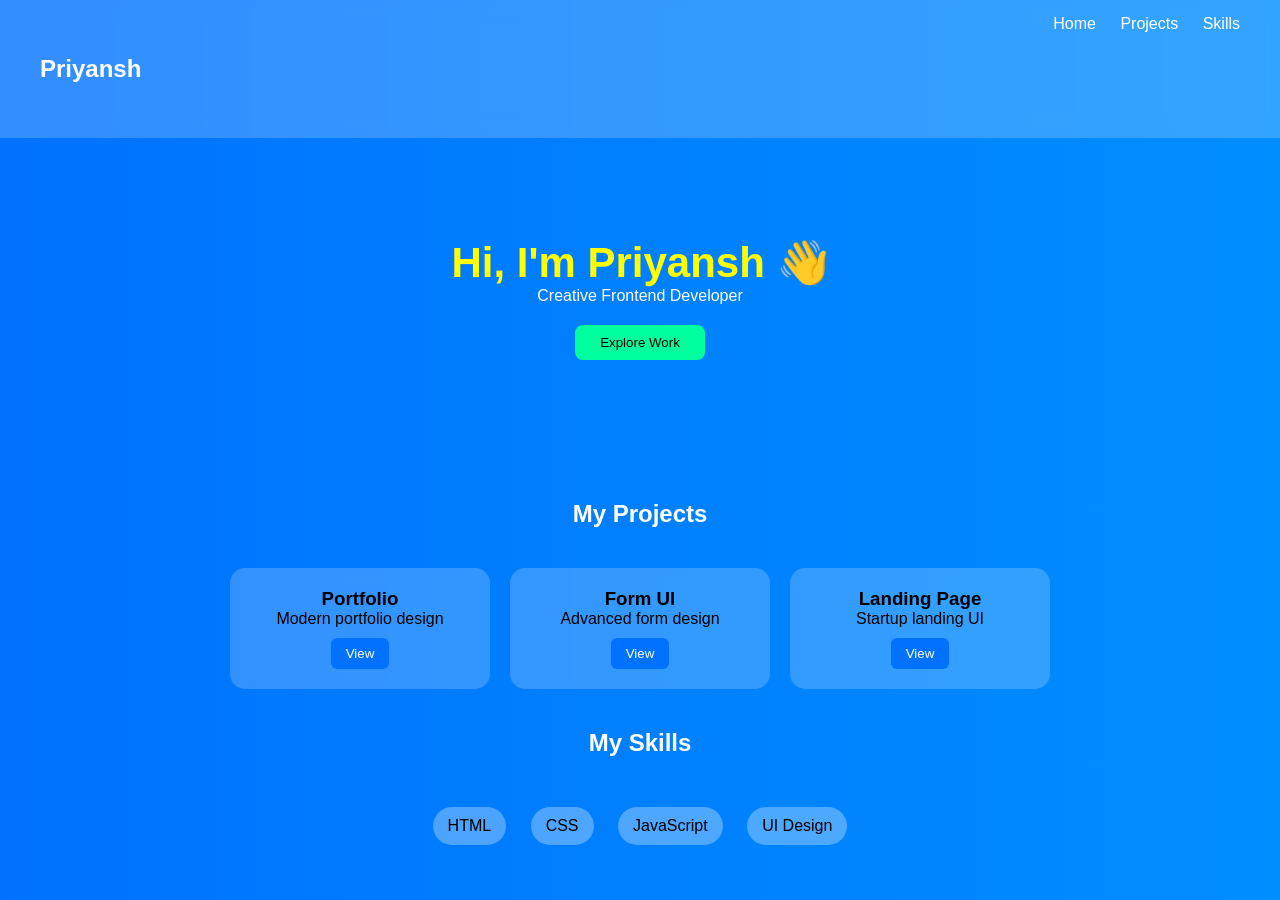
<file: Index.html>
<!DOCTYPE html>
<html lang="en">
<head>
<meta charset="UTF-8">
<meta name="viewport" content="width=device-width, initial-scale=1.0">
<title>Premium Portfolio</title>

<style>
* {
  margin: 0;
  padding: 0;
  box-sizing: border-box;
  font-family: 'Poppins', sans-serif;
}

html {
  scroll-behavior: smooth;
}

/* Animated Background */
body {
  background: linear-gradient(270deg, #00ff9d, #00c6ff, #0072ff);
  background-size: 600% 600%;
  animation: bgMove 10s ease infinite;
}

@keyframes bgMove {
  0% { background-position: 0% }
  50% { background-position: 100% }
  100% { background-position: 0% }
}

/* Navbar */
nav {
  display: flex;
  justify-content: space-between;
  padding: 15px 40px;
  background: rgba(255,255,255,0.2);
  backdrop-filter: blur(10px);
  position: sticky;
  top: 0;
}

nav a {
  color: white;
  margin-left: 20px;
  text-decoration: none;
}

nav a:hover {
  color: yellow;
}

/* Hero */
.hero {
  text-align: center;
  padding: 100px 20px;
  color: white;
}

.hero h1 {
  color: yellow;
  font-size: 42px;
}

.hero button {
  margin-top: 20px;
  padding: 10px 25px;
  border: none;
  background: #00ff9d;
  border-radius: 8px;
  cursor: pointer;
  position: relative;
  overflow: hidden;
  transition: 0.3s;
}

.hero button:hover {
  background: #00c6ff;
  transform: scale(1.05);
}

/* Sections */
h2 {
  text-align: center;
  margin: 40px 0;
  color: white;
}

/* Projects */
.projects {
  display: flex;
  justify-content: center;
  gap: 20px;
  flex-wrap: wrap;
}

.card {
  background: rgba(255,255,255,0.2);
  backdrop-filter: blur(10px);
  padding: 20px;
  width: 260px;
  border-radius: 15px;
  text-align: center;
  transition: 0.3s;
}

.card:hover {
  transform: translateY(-12px) scale(1.03);
}

.card button {
  margin-top: 10px;
  padding: 8px 15px;
  border: none;
  background: #0072ff;
  color: white;
  border-radius: 6px;
  cursor: pointer;
  position: relative;
  overflow: hidden;
}

/* Skills */
.skills {
  text-align: center;
}

.skills span {
  display: inline-block;
  background: rgba(255,255,255,0.3);
  padding: 10px 15px;
  margin: 10px;
  border-radius: 20px;
  transition: 0.3s;
}

.skills span:hover {
  background: #00ff9d;
  transform: scale(1.1);
}

/* Ripple */
.ripple {
  position: absolute;
  border-radius: 50%;
  background: rgba(255,255,255,0.6);
  transform: scale(0);
  animation: ripple 0.6s linear;
}

@keyframes ripple {
  to {
    transform: scale(4);
    opacity: 0;
  }
}

/* Glow */
button:hover {
  box-shadow: 0 0 10px #00ff9d, 0 0 20px #00c6ff;
}
</style>

</head>
<body>

<!-- Navbar -->
<nav>
  <h2 style="color:white;">Priyansh</h2>
  <div>
    <a href="#home">Home</a>
    <a href="#projects">Projects</a>
    <a href="#skills">Skills</a>
  </div>
</nav>

<!-- Hero -->
<section id="home" class="hero">
  <h1>Hi, I'm Priyansh 👋</h1>
  <p>Creative Frontend Developer</p>
  <button>Explore Work</button>
</section>

<!-- Projects -->
<section id="projects">
  <h2>My Projects</h2>

  <div class="projects">
    <div class="card">
      <h3>Portfolio</h3>
      <p>Modern portfolio design</p>
      <button>View</button>
    </div>

    <div class="card">
      <h3>Form UI</h3>
      <p>Advanced form design</p>
      <button>View</button>
    </div>

    <div class="card">
      <h3>Landing Page</h3>
      <p>Startup landing UI</p>
      <button>View</button>
    </div>
  </div>
</section>

<!-- Skills -->
<section id="skills">
  <h2>My Skills</h2>
  <div class="skills">
    <span>HTML</span>
    <span>CSS</span>
    <span>JavaScript</span>
    <span>UI Design</span>
  </div>
</section>

<!-- JavaScript -->
<script>

// Smooth Scroll + Ripple
document.querySelectorAll('a, button').forEach(el => {
  el.addEventListener('click', function(e) {

    // Smooth Scroll
    if (this.tagName === "A") {
      e.preventDefault();
      const target = document.querySelector(this.getAttribute('href'));
      if (target) target.scrollIntoView({ behavior: 'smooth' });
    }

    // Ripple Effect
    const circle = document.createElement("span");
    circle.classList.add("ripple");

    const rect = this.getBoundingClientRect();
    const size = Math.max(rect.width, rect.height);

    circle.style.width = circle.style.height = size + "px";
    circle.style.left = e.clientX - rect.left - size/2 + "px";
    circle.style.top = e.clientY - rect.top - size/2 + "px";

    this.appendChild(circle);

    setTimeout(() => circle.remove(), 600);
  });
});

</script>

</body>
</html>
</file>
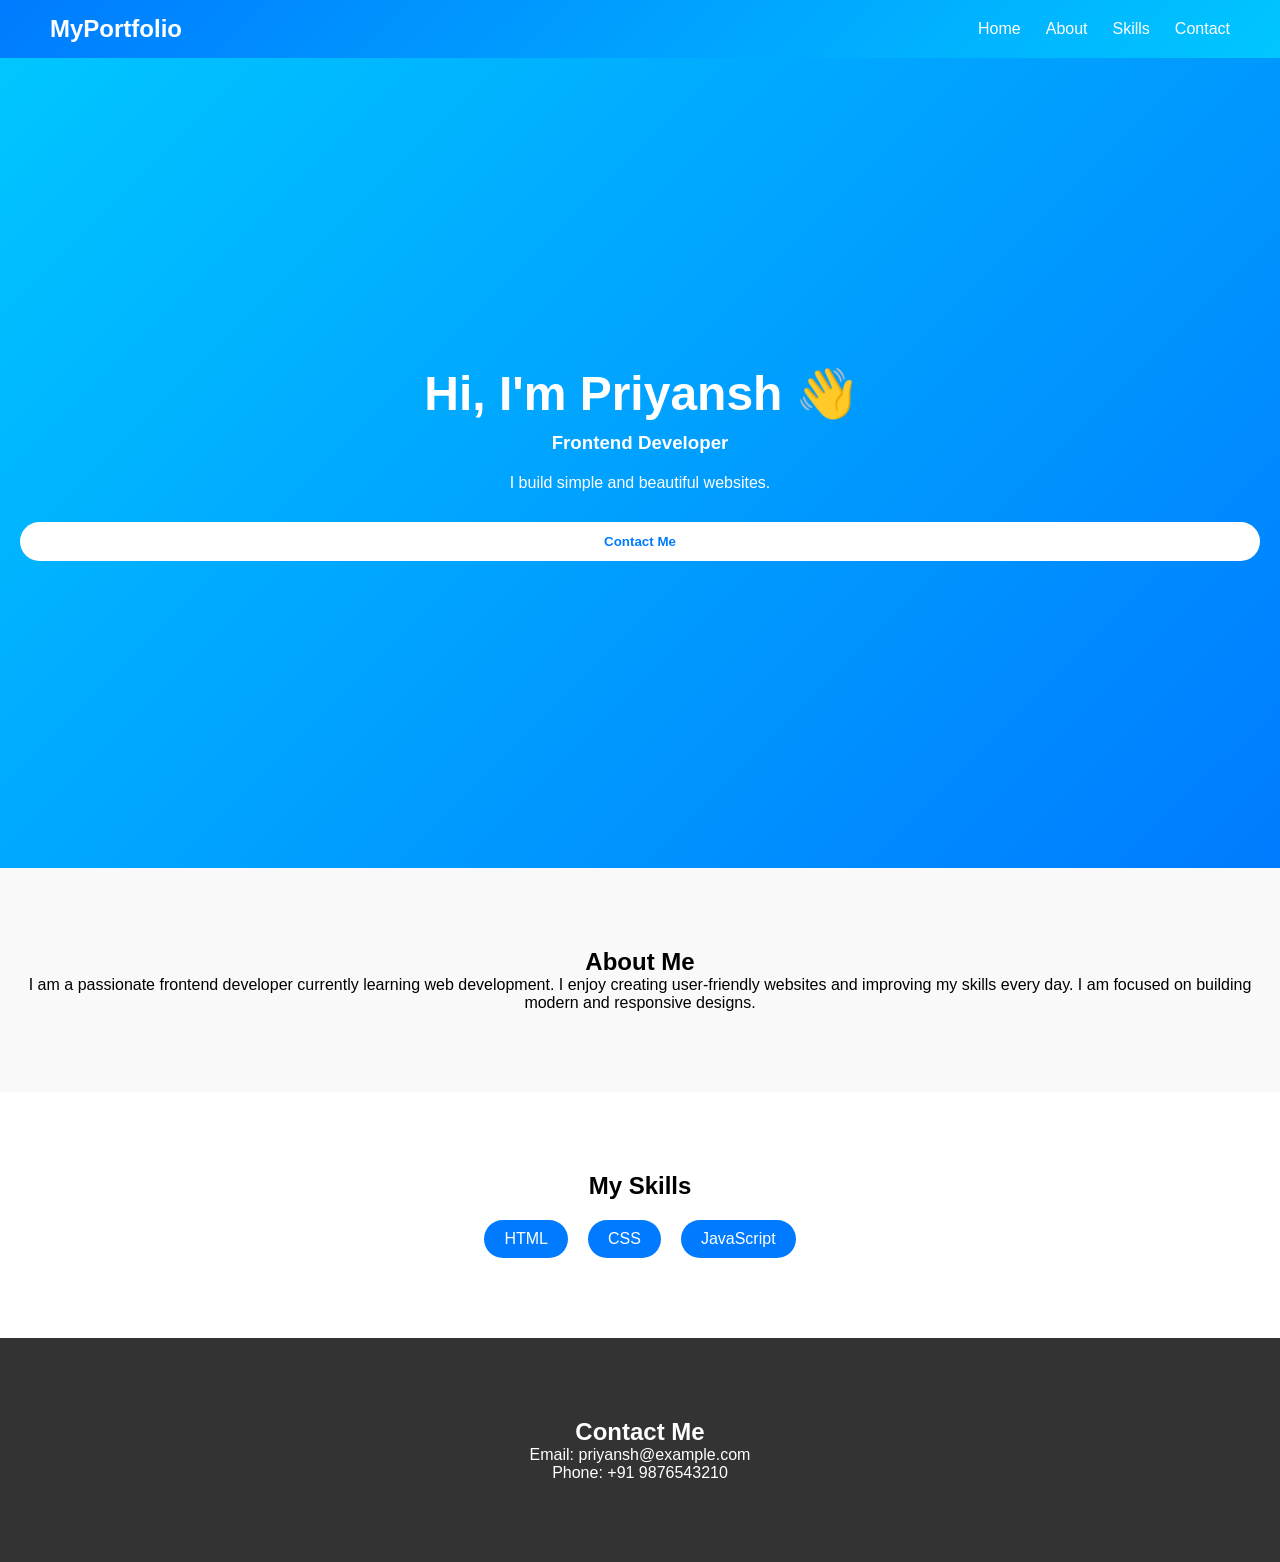
<file: Web site/index.html>
<!DOCTYPE html>
<html lang="en">
<head>
    <meta charset="UTF-8">
    <meta name="viewport" content="width=device-width, initial-scale=1.0">
    <title>My Portfolio</title>

    <!-- Link CSS -->
    <link rel="stylesheet" href="style.css">
</head>
<body>

    <!-- 🔹 Navbar -->
    <nav>
        <h2>MyPortfolio</h2>
        <ul>
            <li><a href="#home">Home</a></li>
            <li><a href="#about">About</a></li>
            <li><a href="#skills">Skills</a></li>
            <li><a href="#contact">Contact</a></li>
        </ul>
    </nav>

    <!-- 🔹 Hero Section -->
    <section id="home">
        <h1>Hi, I'm Priyansh 👋</h1>
        <h3>Frontend Developer</h3>
        <p>I build simple and beautiful websites.</p>
        <button onclick="location.href='#contact'">Contact Me</button>
    </section>

    <!-- 🔹 About Section -->
    <section id="about">
        <h2>About Me</h2>
        <p>
            I am a passionate frontend developer currently learning web development.
            I enjoy creating user-friendly websites and improving my skills every day.
            I am focused on building modern and responsive designs.
        </p>
    </section>

    <!-- 🔹 Skills Section -->
    <section id="skills">
        <h2>My Skills</h2>
        <ul>
            <li>HTML</li>
            <li>CSS</li>
            <li>JavaScript</li>
        </ul>
    </section>

    <!-- 🔹 Contact Section -->
    <section id="contact">
        <h2>Contact Me</h2>
        <p>Email: priyansh@example.com</p>
        <p>Phone: +91 9876543210</p>
    </section>

</body>
</html>
</file>
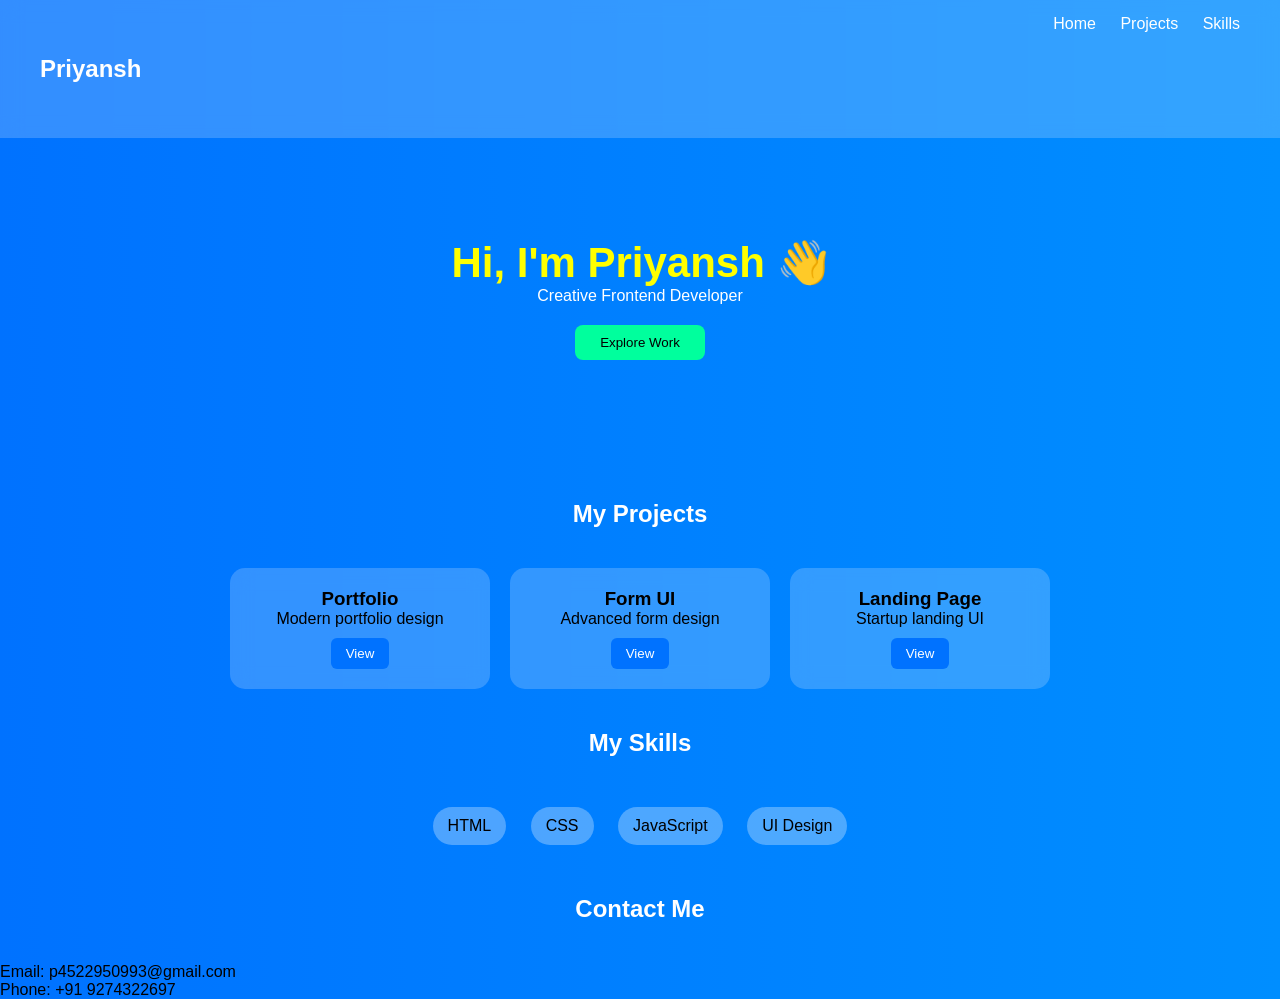
<file: web/index.html>
<!DOCTYPE html>
<html lang="en">
<head>
<meta charset="UTF-8">
<meta name="viewport" content="width=device-width, initial-scale=1.0">
<title>Premium Portfolio</title>

<style>
* {
  margin: 0;
  padding: 0;
  box-sizing: border-box;
  font-family: 'Poppins', sans-serif;
}

html {
  scroll-behavior: smooth;
}

/* Animated Background */
body {
  background: linear-gradient(270deg, #00ff9d, #00c6ff, #0072ff);
  background-size: 600% 600%;
  animation: bgMove 10s ease infinite;
}

@keyframes bgMove {
  0% { background-position: 0% }
  50% { background-position: 100% }
  100% { background-position: 0% }
}

/* Navbar */
nav {
  display: flex;
  justify-content: space-between;
  padding: 15px 40px;
  background: rgba(255,255,255,0.2);
  backdrop-filter: blur(10px);
  position: sticky;
  top: 0;
}

nav a {
  color: white;
  margin-left: 20px;
  text-decoration: none;
}

nav a:hover {
  color: yellow;
}

/* Hero */
.hero {
  text-align: center;
  padding: 100px 20px;
  color: white;
}

.hero h1 {
  color: yellow;
  font-size: 42px;
}

.hero button {
  margin-top: 20px;
  padding: 10px 25px;
  border: none;
  background: #00ff9d;
  border-radius: 8px;
  cursor: pointer;
  position: relative;
  overflow: hidden;
  transition: 0.3s;
}

.hero button:hover {
  background: #00c6ff;
  transform: scale(1.05);
}

/* Sections */
h2 {
  text-align: center;
  margin: 40px 0;
  color: white;
}

/* Projects */
.projects {
  display: flex;
  justify-content: center;
  gap: 20px;
  flex-wrap: wrap;
}

.card {
  background: rgba(255,255,255,0.2);
  backdrop-filter: blur(10px);
  padding: 20px;
  width: 260px;
  border-radius: 15px;
  text-align: center;
  transition: 0.3s;
}

.card:hover {
  transform: translateY(-12px) scale(1.03);
}

.card button {
  margin-top: 10px;
  padding: 8px 15px;
  border: none;
  background: #0072ff;
  color: white;
  border-radius: 6px;
  cursor: pointer;
  position: relative;
  overflow: hidden;
}

/* Skills */
.skills {
  text-align: center;
}

.skills span {
  display: inline-block;
  background: rgba(255,255,255,0.3);
  padding: 10px 15px;
  margin: 10px;
  border-radius: 20px;
  transition: 0.3s;
}

.skills span:hover {
  background: #00ff9d;
  transform: scale(1.1);
}

/* Ripple */
.ripple {
  position: absolute;
  border-radius: 50%;
  background: rgba(255,255,255,0.6);
  transform: scale(0);
  animation: ripple 0.6s linear;
}

@keyframes ripple {
  to {
    transform: scale(4);
    opacity: 0;
  }
}

/* Glow */
button:hover {
  box-shadow: 0 0 10px #00ff9d, 0 0 20px #00c6ff;
}
</style>

</head>
<body>

<!-- Navbar -->
<nav>
  <h2 style="color:white;">Priyansh</h2>
  <div>
    <a href="#home">Home</a>
    <a href="#projects">Projects</a>
    <a href="#skills">Skills</a>
  </div>
</nav>

<!-- Hero -->
<section id="home" class="hero">
  <h1>Hi, I'm Priyansh 👋</h1>
  <p>Creative Frontend Developer</p>
  <button>Explore Work</button>
</section>

<!-- Projects -->
<section id="projects">
  <h2>My Projects</h2>

  <div class="projects">
    <div class="card">
      <h3>Portfolio</h3>
      <p>Modern portfolio design</p>
      <button>View</button>
    </div>

    <div class="card">
      <h3>Form UI</h3>
      <p>Advanced form design</p>
      <button>View</button>
    </div>

    <div class="card">
      <h3>Landing Page</h3>
      <p>Startup landing UI</p>
      <button>View</button>
    </div>
  </div>
</section>

<!-- Skills -->
<section id="skills">
  <h2>My Skills</h2>
  <div class="skills">
    <span>HTML</span>
    <span>CSS</span>
    <span>JavaScript</span>
    <span>UI Design</span>
  </div>
</section>

  <!-- 🔹 Contact Section -->
    <section id="contact">
        <h2>Contact Me</h2>
        <p>Email: p4522950993@gmail.com</p>
        <p>Phone: +91 9274322697</p>
    </section>

<!-- JavaScript -->
<script>

// Smooth Scroll + Ripple
document.querySelectorAll('a, button').forEach(el => {
  el.addEventListener('click', function(e) {

    // Smooth Scroll
    if (this.tagName === "A") {
      e.preventDefault();
      const target = document.querySelector(this.getAttribute('href'));
      if (target) target.scrollIntoView({ behavior: 'smooth' });
    }

    // Ripple Effect
    const circle = document.createElement("span");
    circle.classList.add("ripple");

    const rect = this.getBoundingClientRect();
    const size = Math.max(rect.width, rect.height);

    circle.style.width = circle.style.height = size + "px";
    circle.style.left = e.clientX - rect.left - size/2 + "px";
    circle.style.top = e.clientY - rect.top - size/2 + "px";

    this.appendChild(circle);

    setTimeout(() => circle.remove(), 600);
  });
});

</script>

</body>
</html>
</file>
<file: Web site/style.css>
* {
    margin: 0;
    padding: 0;
    box-sizing: border-box;
    font-family: 'Poppins', sans-serif;
}

body {
    scroll-behavior: smooth;
}

/* 🔹 Navbar */
nav {
    display: flex;
    justify-content: space-between;
    align-items: center;
    padding: 15px 50px;
    background: linear-gradient(135deg, #007BFF, #00c6ff);
    color: white;
    position: sticky;
    top: 0;
}

nav h2 {
    font-weight: bold;
}

nav ul {
    list-style: none;
    display: flex;
    gap: 25px;
}

nav a {
    color: white;
    text-decoration: none;
    transition: 0.3s;
}

nav a:hover {
    color: #ffe600;
}

/* 🔹 Sections */
section {
    padding: 80px 20px;
    text-align: center;
}

/* 🔹 Hero Section */
#home {
    height: 90vh;
    background: linear-gradient(135deg, #00c6ff, #007BFF);
    color: white;
    display: flex;
    flex-direction: column;
    justify-content: center;
}

#home h1 {
    font-size: 3rem;
    animation: fadeIn 1s ease-in-out;
}

#home h3 {
    margin: 10px 0;
}

#home p {
    margin: 10px 0;
}

/* 🔹 Button */
button {
    margin-top: 20px;
    padding: 12px 25px;
    border: none;
    background: white;
    color: #007BFF;
    font-weight: bold;
    border-radius: 25px;
    cursor: pointer;
    transition: 0.3s;
}

button:hover {
    background: #ffe600;
    transform: scale(1.1);
}

/* 🔹 About */
#about {
    background: #f9f9f9;
}

/* 🔹 Skills */
#skills ul {
    display: flex;
    justify-content: center;
    gap: 20px;
    margin-top: 20px;
}

#skills li {
    background: #007BFF;
    color: white;
    padding: 10px 20px;
    border-radius: 20px;
    transition: 0.3s;
}

#skills li:hover {
    transform: translateY(-5px);
    background: #00c6ff;
}

/* 🔹 Contact */
#contact {
    background: #333;
    color: white;
}

/* 🔹 Animation */
@keyframes fadeIn {
    from {
        opacity: 0;
        transform: translateY(20px);
    }
    to {
        opacity: 1;
        transform: translateY(0);
    }
}
</file>
